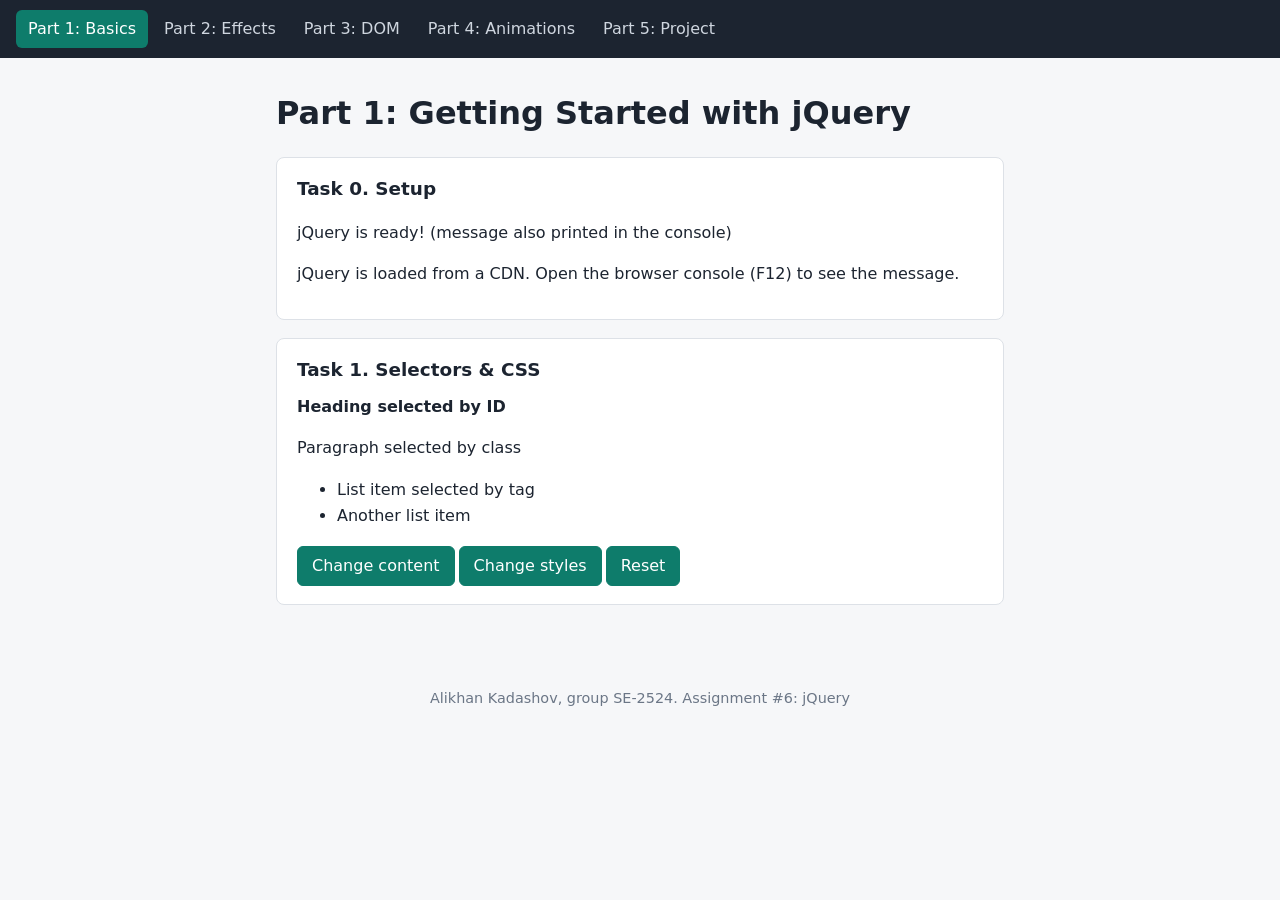
<file: index.html>
<!DOCTYPE html>
<html lang="en"><head><meta charset="UTF-8"><meta name="viewport" content="width=device-width, initial-scale=1">
<title>Part 1: Getting Started with jQuery | Assignment 6 jQuery</title><link rel="stylesheet" href="style.css"></head><body>
<nav><a href="index.html" class="on">Part 1: Basics</a><a href="effects.html">Part 2: Effects</a><a href="dom.html">Part 3: DOM</a><a href="animations.html">Part 4: Animations</a><a href="project.html">Part 5: Project</a></nav><main><h1>Part 1: Getting Started with jQuery</h1>
<section><h2>Task 0. Setup</h2>
<p id="status">Waiting for jQuery...</p>
<p>jQuery is loaded from a CDN. Open the browser console (F12) to see the message.</p></section>
<section><h2>Task 1. Selectors &amp; CSS</h2>
<h3 id="title1">Heading selected by ID</h3>
<p class="note">Paragraph selected by class</p>
<ul><li>List item selected by tag</li><li>Another list item</li></ul>
<button id="btnText">Change content</button><button id="btnCss">Change styles</button><button id="btnReset">Reset</button></section>
</main>
<footer>Alikhan Kadashov, group SE-2524. Assignment #6: jQuery</footer>
<script src="https://code.jquery.com/jquery-3.7.1.min.js"></script>
<script>$(document).ready(function () {
  console.log("jQuery is ready!");
  $("#status").text("jQuery is ready! (message also printed in the console)");

  var orig = { h: $("#title1").text(), n: $(".note").html() };
  $("#btnText").click(function () {
    $("#title1").text("Text changed with .text()");
    $(".note").html("This is <b>bold</b> because of <i>.html()</i>");
  });
  $("#btnCss").click(function () {
    $("li").css({ color: "#0e7c6b", "font-weight": "bold" });
    $("#title1").css("background-color", "#e9f4f1");
    $(".note").css("font-size", "1.2rem");
  });
  $("#btnReset").click(function () {
    $("#title1").text(orig.h).removeAttr("style");
    $(".note").html(orig.n).removeAttr("style");
    $("li").removeAttr("style");
  });
});</script></body></html>
</file>
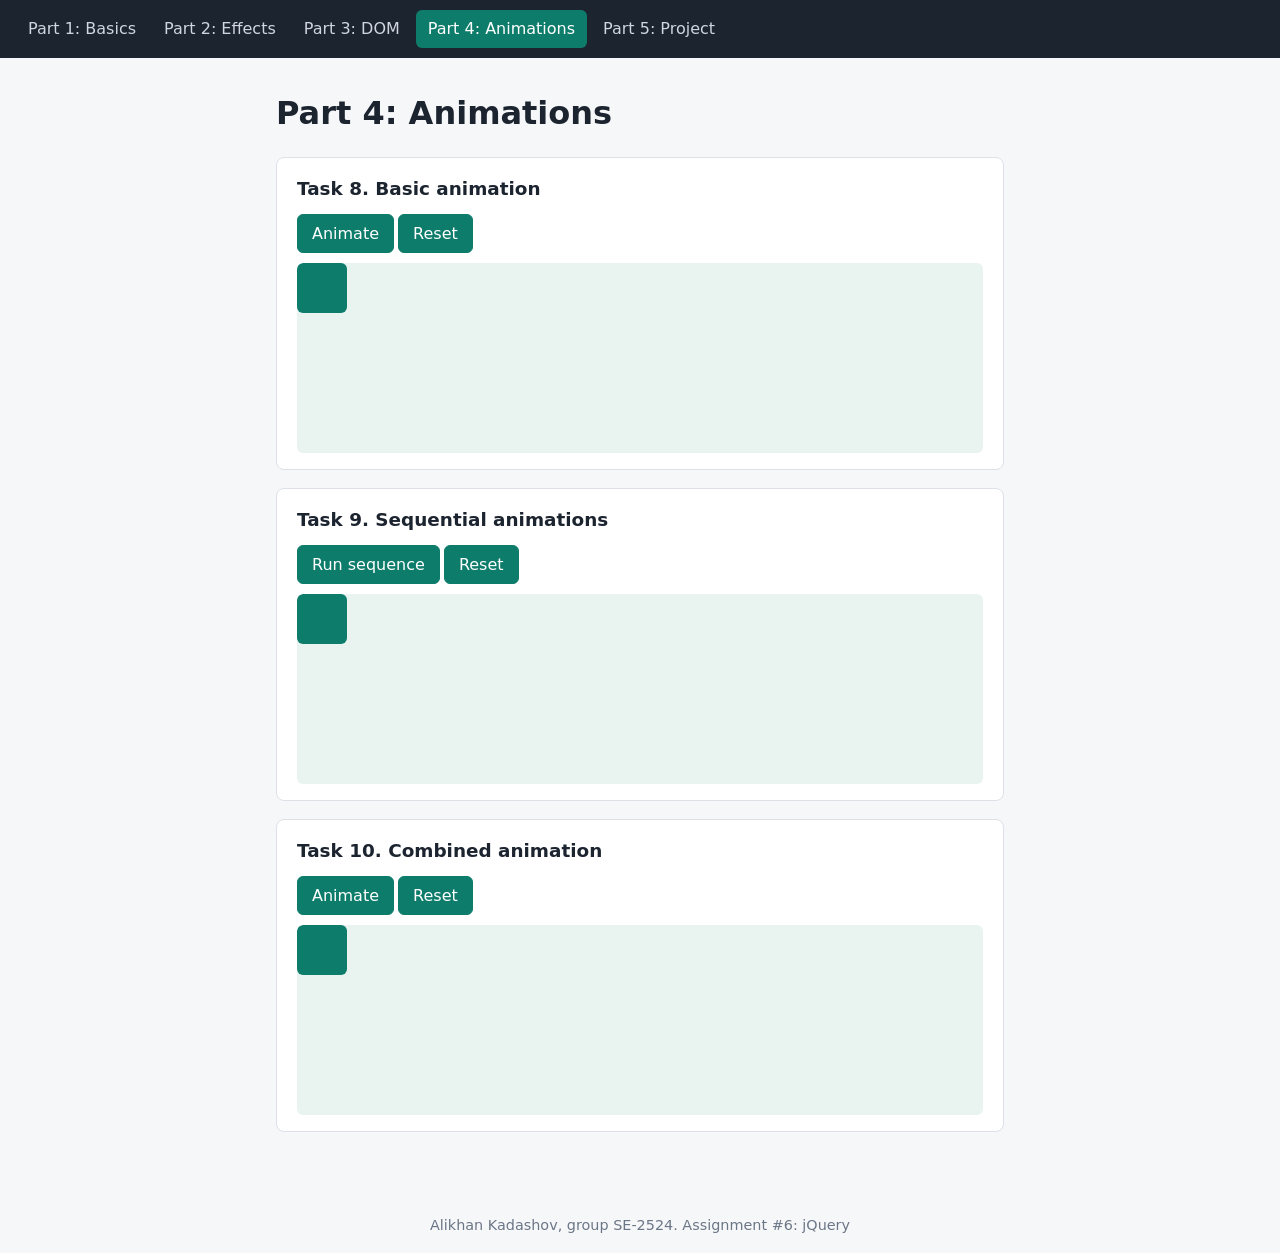
<file: animations.html>
<!DOCTYPE html>
<html lang="en"><head><meta charset="UTF-8"><meta name="viewport" content="width=device-width, initial-scale=1">
<title>Part 4: Animations | Assignment 6 jQuery</title><link rel="stylesheet" href="style.css"></head><body>
<nav><a href="index.html">Part 1: Basics</a><a href="effects.html">Part 2: Effects</a><a href="dom.html">Part 3: DOM</a><a href="animations.html" class="on">Part 4: Animations</a><a href="project.html">Part 5: Project</a></nav><main><h1>Part 4: Animations</h1>
<section><h2>Task 8. Basic animation</h2>
<button id="a8">Animate</button><button class="rs" data-t="#b8">Reset</button>
<div class="stage"><div class="box" id="b8"></div></div></section>
<section><h2>Task 9. Sequential animations</h2>
<button id="a9">Run sequence</button><button class="rs" data-t="#b9">Reset</button>
<div class="stage"><div class="box" id="b9"></div></div></section>
<section><h2>Task 10. Combined animation</h2>
<button id="a10">Animate</button><button class="rs" data-t="#b10">Reset</button>
<div class="stage"><div class="box" id="b10"></div></div></section>
</main>
<footer>Alikhan Kadashov, group SE-2524. Assignment #6: jQuery</footer>
<script src="https://code.jquery.com/jquery-3.7.1.min.js"></script>
<script>$(document).ready(function () {
  // Task 8: size + position
  $("#a8").click(function () {
    $("#b8").animate({ width: "100px", height: "100px", left: "180px", top: "50px" }, 800);
  });
  // Task 9: right -> down -> shrink -> return
  $("#a9").click(function () {
    $("#b9").stop(true)
      .animate({ left: "200px" }, 600)
      .animate({ top: "120px" }, 600)
      .animate({ width: "25px", height: "25px" }, 500)
      .animate({ left: 0, top: 0, width: "50px", height: "50px" }, 700);
  });
  // Task 10: opacity + size + position in one call
  $("#a10").click(function () {
    $("#b10").animate({ opacity: 0.4, width: "110px", height: "110px", left: "180px", top: "60px" }, 1000);
  });
  $(".rs").click(function () {
    $($(this).data("t")).stop(true).css({ left: 0, top: 0, width: "50px", height: "50px", opacity: 1 });
  });
});</script></body></html>
</file>
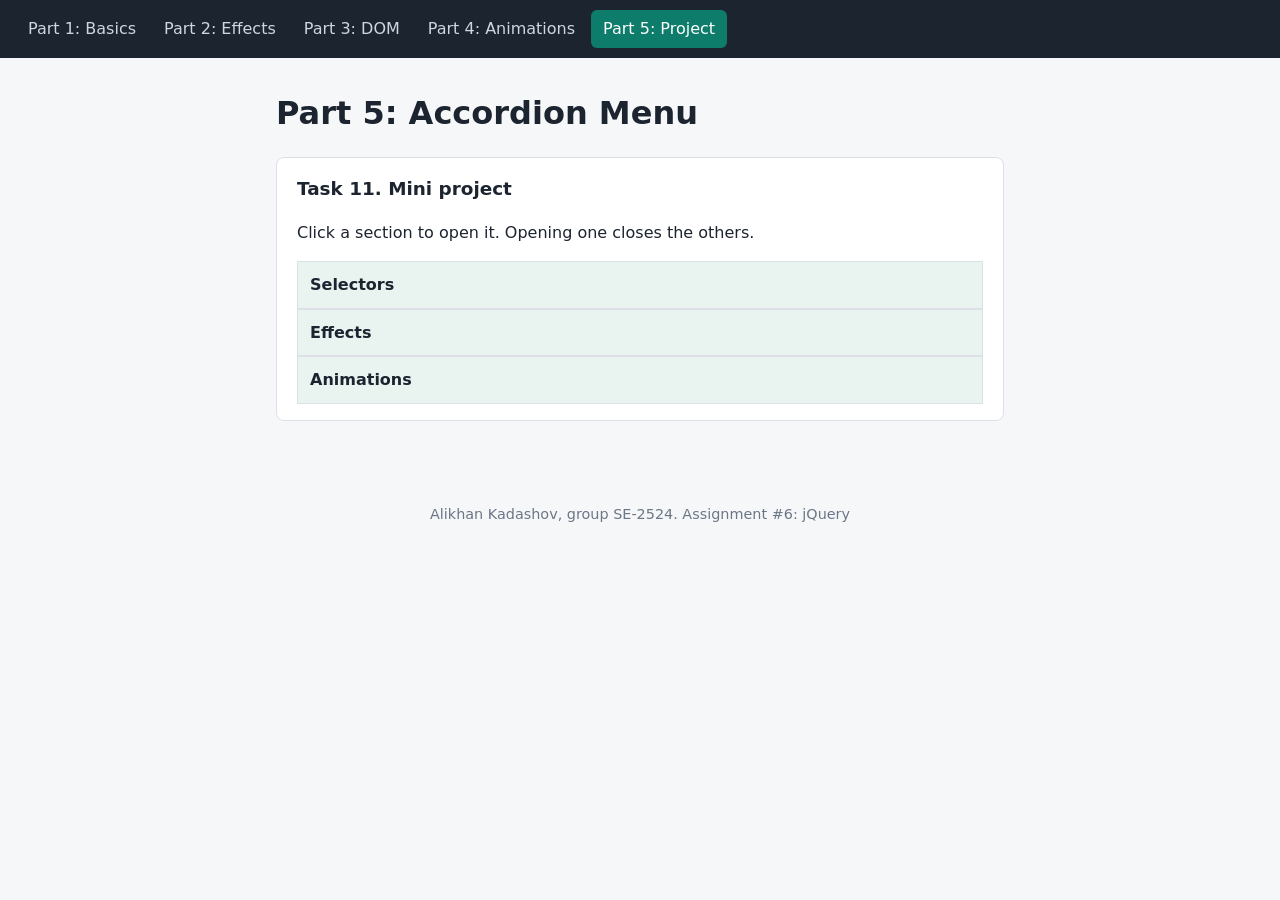
<file: project.html>
<!DOCTYPE html>
<html lang="en"><head><meta charset="UTF-8"><meta name="viewport" content="width=device-width, initial-scale=1">
<title>Part 5: Accordion Menu | Assignment 6 jQuery</title><link rel="stylesheet" href="style.css"></head><body>
<nav><a href="index.html">Part 1: Basics</a><a href="effects.html">Part 2: Effects</a><a href="dom.html">Part 3: DOM</a><a href="animations.html">Part 4: Animations</a><a href="project.html" class="on">Part 5: Project</a></nav><main><h1>Part 5: Accordion Menu</h1>
<section><h2>Task 11. Mini project</h2>
<p>Click a section to open it. Opening one closes the others.</p>
<div class="acc">
<h3 tabindex="0">Selectors</h3><div class="body">Select by ID (#id), class (.class) or tag (p), then read or change what you found.</div>
<h3 tabindex="0">Effects</h3><div class="body">show, hide, toggle, fadeIn, fadeOut, slideUp and slideDown change visibility with optional animation.</div>
<h3 tabindex="0">Animations</h3><div class="body">.animate() changes numeric CSS properties over time and can be chained into a sequence.</div>
</div></section>
</main>
<footer>Alikhan Kadashov, group SE-2524. Assignment #6: jQuery</footer>
<script src="https://code.jquery.com/jquery-3.7.1.min.js"></script>
<script>$(document).ready(function () {
  $(".acc h3").on("click keydown", function (e) {
    if (e.type === "keydown" && e.key !== "Enter") return;
    var body = $(this).next(".body");
    $(".acc .body").not(body).slideUp(250);
    body.slideToggle(250);
  });
});</script></body></html>
</file>
<file: style.css>
:root{--ink:#1c2430;--paper:#f6f7f9;--card:#fff;--line:#dde1e7;--accent:#0e7c6b;--tint:#e9f4f1}
*{box-sizing:border-box}
body{margin:0;font:16px/1.6 system-ui,-apple-system,"Segoe UI",sans-serif;color:var(--ink);background:var(--paper)}
nav{display:flex;flex-wrap:wrap;gap:4px;padding:10px 16px;background:var(--ink)}
nav a{color:#cfd6df;text-decoration:none;padding:6px 12px;border-radius:6px}
nav a:hover,nav a.on{background:var(--accent);color:#fff}
main{max-width:760px;margin:0 auto;padding:24px 16px 48px}
h1{margin:.2em 0}
section{background:var(--card);border:1px solid var(--line);border-radius:8px;padding:16px 20px;margin:18px 0}
h2{margin:0 0 8px;font-size:1.15rem}
h3{margin:.6em 0 .2em;font-size:1rem}
button{font:inherit;padding:6px 14px;border:1px solid var(--accent);background:var(--accent);color:#fff;border-radius:6px;cursor:pointer;margin:2px 4px 2px 0}
button:hover{filter:brightness(1.12)}
input{font:inherit;padding:6px 8px;border:1px solid var(--line);border-radius:6px;margin:2px 0;width:100%;max-width:320px}
img{max-width:100%;border-radius:6px;display:block;margin:8px 0}
.stage{position:relative;height:190px;margin-top:8px;background:var(--tint);border-radius:6px;overflow:hidden}
.box{position:absolute;left:0;top:0;width:50px;height:50px;background:var(--accent);border-radius:6px}
#panel{background:var(--tint);padding:12px;border-radius:6px;margin-top:8px}
.out{background:var(--tint);padding:8px 12px;border-radius:6px;margin-top:8px}
.acc h3{margin:0;padding:10px 12px;background:var(--tint);border:1px solid var(--line);cursor:pointer}
.acc h3+.body{display:none;padding:10px 12px;border:1px solid var(--line);border-top:0}
:focus-visible{outline:2px solid var(--accent);outline-offset:2px}
footer{text-align:center;color:#6b7686;padding:16px;font-size:.9rem}
</file>
